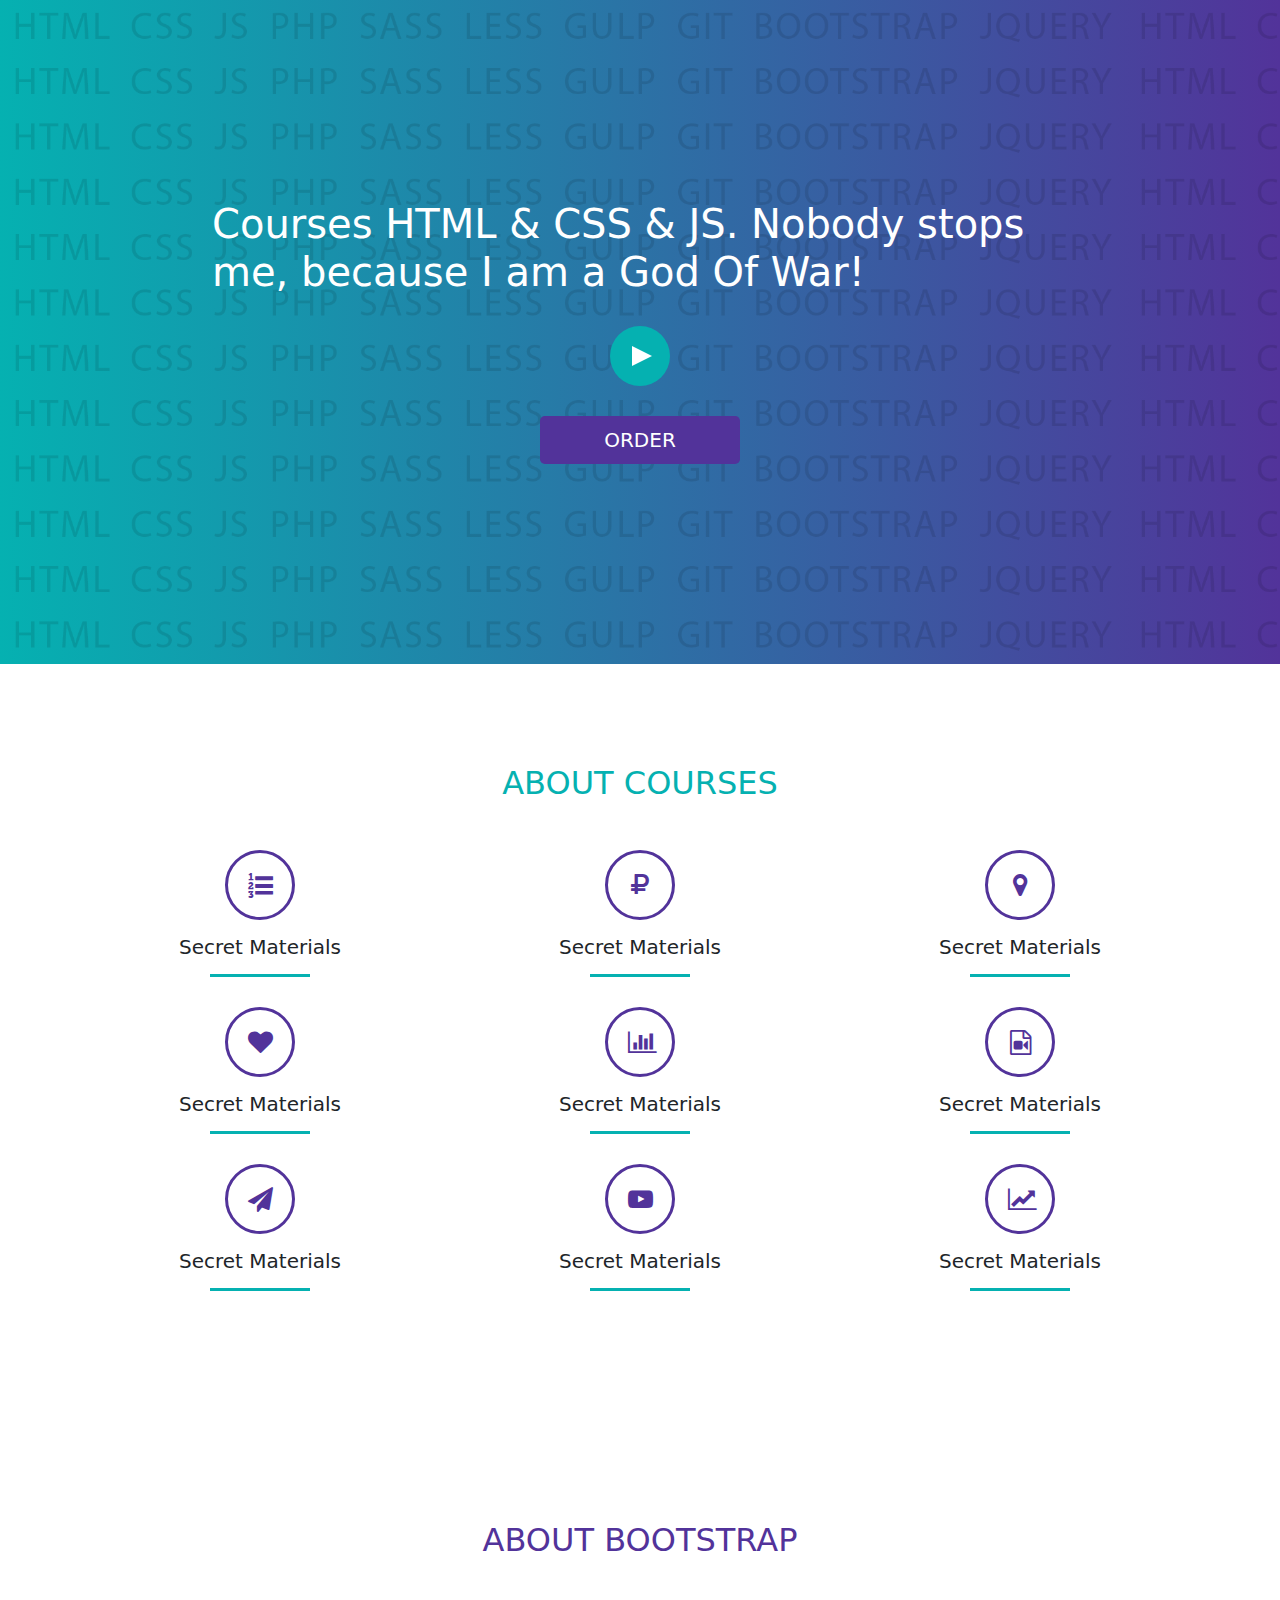
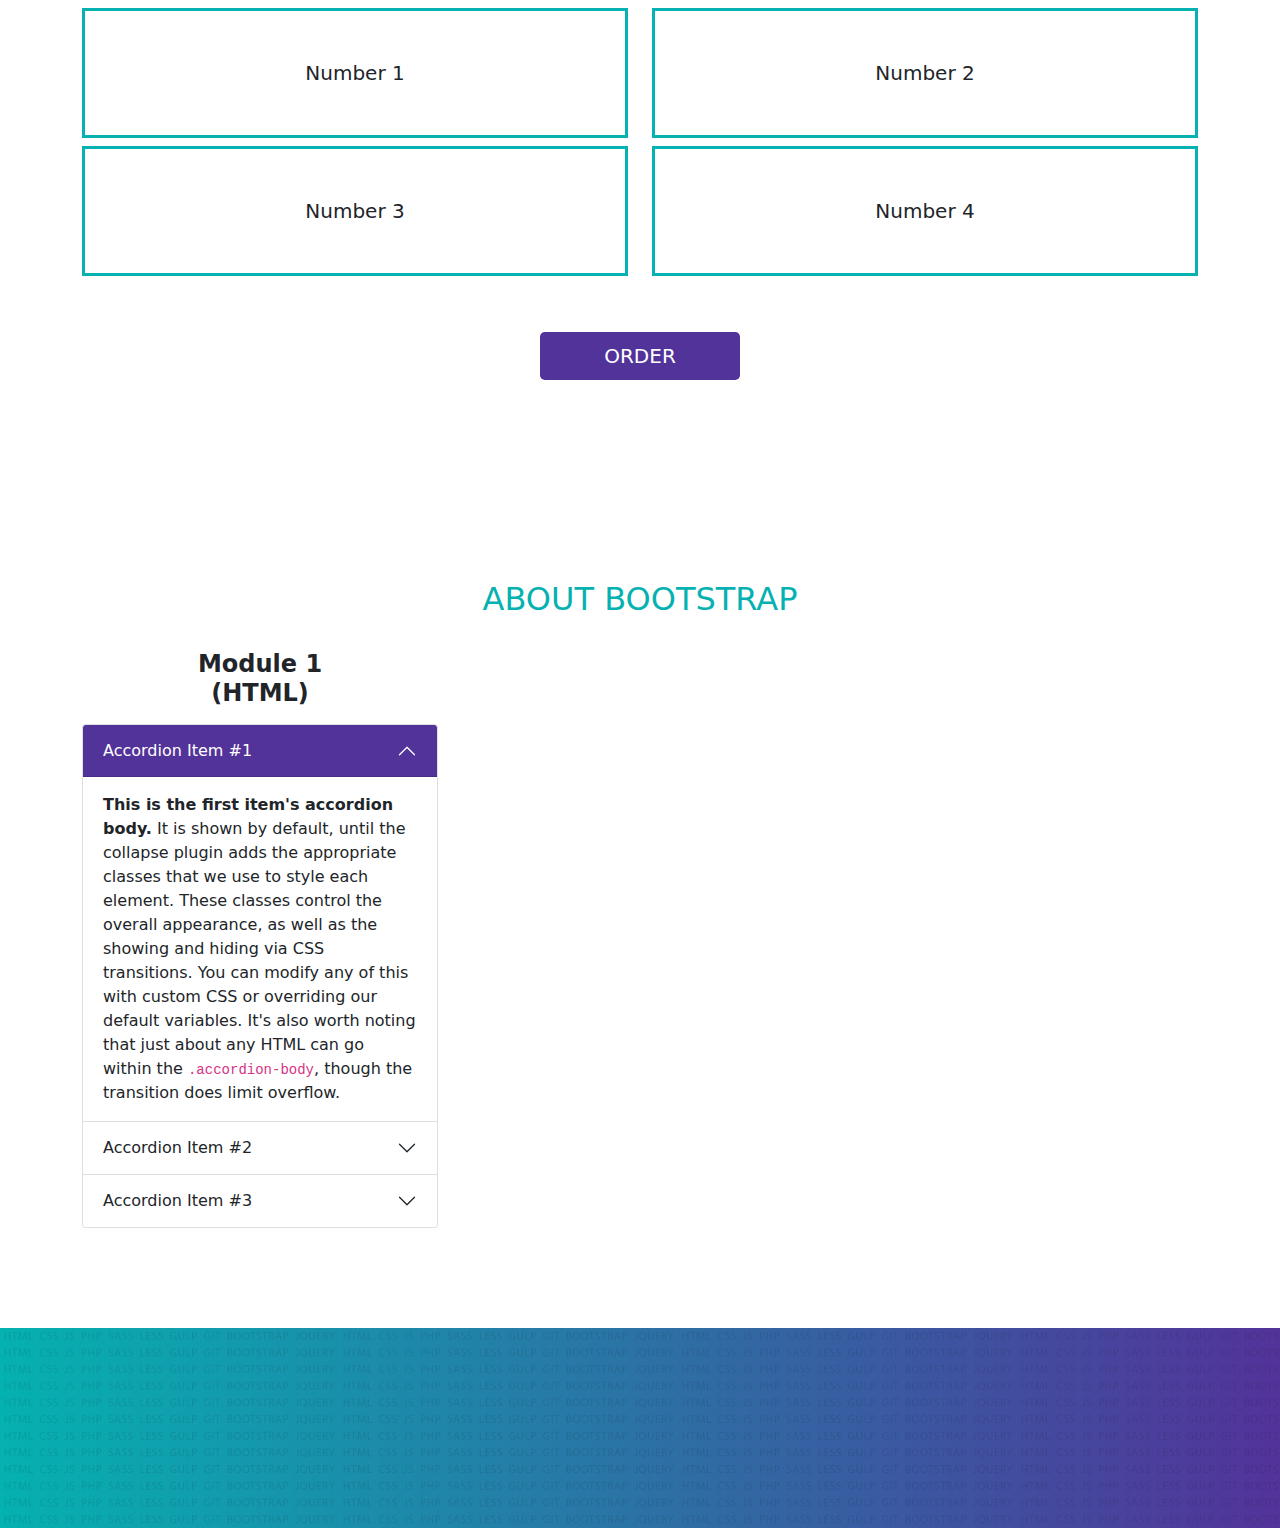
<file: index.html>
<!DOCTYPE html>
<html lang="en">

<head>
    <meta charset="UTF-8">
    <meta name="viewport" content="width=device-width, initial-scale=1.0">
    <link rel="shortcut icon" href="img/favicon.ico" type="image/x-icon">
    <link rel="stylesheet" href="css/bootstrap.min.css">
    <link rel="stylesheet" href="css/fontello.css">
    <link rel="stylesheet" href="css/style.css">
    <title>Document</title>
</head>

<body>
    <header>
        <div class="container">
            <div class="row">
                <div class="col-12">
                    <h1 class="text-cernter text-white">Courses HTML & CSS & JS. Nobody stops me, because I am a God Of
                        War!</h1>
                    <div class="itd-play" data-bs-toggle="modal" data-bs-target="#exampleModal">
                        <div class="itd-triangle"></div>
                    </div>
                    <a href="#footer" class="btn btn-itd btn-lg text-uppercase">Order</a>
                </div>
            </div>
        </div>
    </header>


    <section class="about">
        <div class="container">
            <div class="row">
                <div class="col-12">
                    <h2 class="text-center text-uppercase color1 mb-5">
                        About Courses
                    </h2>
                </div>
            </div>
            <div class="row">
                <div class="col-xl-4 col-md-6 col-sm-12">
                    <div class="itd-circle"><i class="icon-list-numbered"></i></div>
                    <h5 class="text-center">Secret Materials</h5>
                    <div class="line"></div>
                </div>
                <div class="col-xl-4 col-md-6 col-sm-12">
                    <div class="itd-circle"><i class="icon-rouble"></i></div>
                    <h5 class="text-center">Secret Materials</h5>
                    <div class="line"></div>
                </div>
                <div class="col-xl-4 col-md-6 col-sm-12">
                    <div class="itd-circle"><i class="icon-location"></i></div>
                    <h5 class="text-center">Secret Materials</h5>
                    <div class="line"></div>
                </div>
                <div class="col-xl-4 col-md-6 col-sm-12">
                    <div class="itd-circle"><i class="icon-heart"></i></div>
                    <h5 class="text-center">Secret Materials</h5>
                    <div class="line"></div>
                </div>
                <div class="col-xl-4 col-md-6 col-sm-12">
                    <div class="itd-circle"><i class="icon-chart-bar"></i></div>
                    <h5 class="text-center">Secret Materials</h5>
                    <div class="line"></div>
                </div>
                <div class="col-xl-4 col-md-6 col-sm-12">
                    <div class="itd-circle"><i class="icon-file-video"></i></div>
                    <h5 class="text-center">Secret Materials</h5>
                    <div class="line"></div>
                </div>
                <div class="col-xl-4 col-md-6 col-sm-12">
                    <div class="itd-circle"><i class="icon-paper-plane"></i></div>
                    <h5 class="text-center">Secret Materials</h5>
                    <div class="line"></div>
                </div>
                <div class="col-xl-4 col-md-6 col-sm-12">
                    <div class="itd-circle"><i class="icon-youtube-play"></i></div>
                    <h5 class="text-center">Secret Materials</h5>
                    <div class="line"></div>
                </div>
                <div class="col-xl-4 col-md-6 col-sm-12">
                    <div class="itd-circle"><i class="icon-chart-line"></i></div>
                    <h5 class="text-center">Secret Materials</h5>
                    <div class="line"></div>
                </div>
            </div>
        </div>
    </section>


    <section class="forwhom">
        <div class="container">
            <div class="row">
                <div class="col-12">
                    <h2 class="text-center text-uppercase color2 mb-5">About bootstrap</h2>
                </div>
            </div>
            <div class="row mb-5">
                <div class="col-md-6 col-sm-12">
                    <h5 class="text-center">Number 1</h5>
                </div>
                <div class="col-md-6 col-sm-12">
                    <h5 class="text-center">Number 2</h5>
                </div>
                <div class="col-md-6 col-sm-12">
                    <h5 class="text-center">Number 3</h5>
                </div>
                <div class="col-md-6 col-sm-12">
                    <h5 class="text-center">Number 4</h5>
                </div>
            </div>
            <div class="row">
                <div class="col-12">
                    <a href="#footer" class="btn btn-lg text-uppercase btn-itd">Order</a>
                </div>
            </div>
        </div>
    </section>


    <section class="shedule">
        <div class="container">
            <div class="row">
                <div class="col-12">
                    <h2 class="text-center text-uppercase color1 mb-3">About bootstrap</h2>
                </div>
            </div>
            <div class="row">
                <div class="col-md-4 col-sm-12">
                    <h4 class="text-center fw-bold mb-3 mt-3">Module 1<br>(HTML)</h4>
                    <div class="accordion" id="accordionExample">
                        <div class="accordion-item">
                            <h2 class="accordion-header" id="headingOne">
                                <button class="accordion-button" type="button" data-bs-toggle="collapse"
                                    data-bs-target="#collapseOne" aria-expanded="true" aria-controls="collapseOne">
                                    Accordion Item #1
                                </button>
                            </h2>
                            <div id="collapseOne" class="accordion-collapse collapse show" aria-labelledby="headingOne"
                                data-bs-parent="#accordionExample">
                                <div class="accordion-body">
                                    <strong>This is the first item's accordion body.</strong> It is shown by default,
                                    until the collapse plugin adds the appropriate classes that we use to style each
                                    element. These classes control the overall appearance, as well as the showing and
                                    hiding via CSS transitions. You can modify any of this with custom CSS or overriding
                                    our default variables. It's also worth noting that just about any HTML can go within
                                    the <code>.accordion-body</code>, though the transition does limit overflow.
                                </div>
                            </div>
                        </div>
                        <div class="accordion-item">
                            <h2 class="accordion-header" id="headingTwo">
                                <button class="accordion-button collapsed" type="button" data-bs-toggle="collapse"
                                    data-bs-target="#collapseTwo" aria-expanded="false" aria-controls="collapseTwo">
                                    Accordion Item #2
                                </button>
                            </h2>
                            <div id="collapseTwo" class="accordion-collapse collapse" aria-labelledby="headingTwo"
                                data-bs-parent="#accordionExample">
                                <div class="accordion-body">
                                    <strong>This is the second item's accordion body.</strong> It is hidden by default,
                                    until the collapse plugin adds the appropriate classes that we use to style each
                                    element. These classes control the overall appearance, as well as the showing and
                                    hiding via CSS transitions. You can modify any of this with custom CSS or overriding
                                    our default variables. It's also worth noting that just about any HTML can go within
                                    the <code>.accordion-body</code>, though the transition does limit overflow.
                                </div>
                            </div>
                        </div>
                        <div class="accordion-item">
                            <h2 class="accordion-header" id="headingThree">
                                <button class="accordion-button collapsed" type="button" data-bs-toggle="collapse"
                                    data-bs-target="#collapseThree" aria-expanded="false" aria-controls="collapseThree">
                                    Accordion Item #3
                                </button>
                            </h2>
                            <div id="collapseThree" class="accordion-collapse collapse" aria-labelledby="headingThree"
                                data-bs-parent="#accordionExample">
                                <div class="accordion-body">
                                    <strong>This is the third item's accordion body.</strong> It is hidden by default,
                                    until the collapse plugin adds the appropriate classes that we use to style each
                                    element. These classes control the overall appearance, as well as the showing and
                                    hiding via CSS transitions. You can modify any of this with custom CSS or overriding
                                    our default variables. It's also worth noting that just about any HTML can go within
                                    the <code>.accordion-body</code>, though the transition does limit overflow.
                                </div>
                            </div>
                        </div>
                    </div>
                </div>
            </div>
        </div>
    </section>





    <footer id="footer"></footer>

    <div class="modal fade" id="exampleModal" tabindex="-1" aria-labelledby="exampleModalLabel" aria-hidden="true">
        <div class="modal-dialog">
            <div class="modal-content">
                <div class="modal-header">
                    <h5 class="modal-title" id="exampleModalLabel">Modal title</h5>
                    <button type="button" class="btn-close" data-bs-dismiss="modal" aria-label="Close"></button>
                </div>
                <div class="modal-body">
                    <div class='embed-container'><iframe
                            src='https://www.youtube.com/embed/CvMxvb2D8Iw?si=n1xqE2PJWO7oCBvU' frameborder='0'
                            allowfullscreen></iframe></div>
                </div>
            </div>
        </div>
    </div>

    <script src="js/bootstrap.bundle.min.js"></script>
</body>

</html>
</file>
<file: css/fontello.css>
@font-face {
  font-family: 'fontello';
  src: url('../font/fontello.eot?42172333');
  src: url('../font/fontello.eot?42172333#iefix') format('embedded-opentype'),
  url('../font/fontello.woff2?42172333') format('woff2'),
  url('../font/fontello.woff?42172333') format('woff'),
  url('../font/fontello.ttf?42172333') format('truetype'),
  url('../font/fontello.svg?42172333#fontello') format('svg');
  font-weight: normal;
  font-style: normal;
}
/* Chrome hack: SVG is rendered more smooth in Windozze. 100% magic, uncomment if you need it. */
/* Note, that will break hinting! In other OS-es font will be not as sharp as it could be */
/*
@media screen and (-webkit-min-device-pixel-ratio:0) {
  @font-face {
    font-family: 'fontello';
    src: url('../font/fontello.svg?42172333#fontello') format('svg');
  }
}
*/

[class^="icon-"]:before, [class*=" icon-"]:before {
  font-family: "fontello";
  font-style: normal;
  font-weight: normal;
  speak: never;

  display: inline-block;
  text-decoration: inherit;
  width: 1em;
  margin-right: .2em;
  text-align: center;
  /* opacity: .8; */

  /* For safety - reset parent styles, that can break glyph codes*/
  font-variant: normal;
  text-transform: none;

  /* fix buttons height, for twitter bootstrap */
  line-height: 1em;

  /* Animation center compensation - margins should be symmetric */
  /* remove if not needed */
  margin-left: .2em;
  
  /* you can be more comfortable with increased icons size */
  /* font-size: 120%; */
  
  /* Font smoothing. That was taken from TWBS */
  -webkit-font-smoothing: antialiased;
  -moz-osx-font-smoothing: grayscale;
  
  /* Uncomment for 3D effect */
  /* text-shadow: 1px 1px 1px rgba(127, 127, 127, 0.3); */
}

.icon-phone:before { content: '\e800'; } /* '' */
.icon-location:before { content: '\e801'; } /* '' */
.icon-heart:before { content: '\e802'; } /* '' */
.icon-upload-cloud-outline:before { content: '\e803'; } /* '' */
.icon-chart-bar:before { content: '\e804'; } /* '' */
.icon-help:before { content: '\e805'; } /* '' */
.icon-thumbs-up:before { content: '\e806'; } /* '' */
.icon-group:before { content: '\e807'; } /* '' */
.icon-down-open:before { content: '\e808'; } /* '' */
.icon-left-open:before { content: '\e809'; } /* '' */
.icon-right-open:before { content: '\e80a'; } /* '' */
.icon-up-open:before { content: '\e80b'; } /* '' */
.icon-down-dir:before { content: '\e80c'; } /* '' */
.icon-up-dir:before { content: '\e80d'; } /* '' */
.icon-left-dir:before { content: '\e80e'; } /* '' */
.icon-right-dir:before { content: '\e80f'; } /* '' */
.icon-twitter:before { content: '\f099'; } /* '' */
.icon-facebook:before { content: '\f09a'; } /* '' */
.icon-github-circled:before { content: '\f09b'; } /* '' */
.icon-list-numbered:before { content: '\f0cb'; } /* '' */
.icon-mail-alt:before { content: '\f0e0'; } /* '' */
.icon-mobile:before { content: '\f10b'; } /* '' */
.icon-code:before { content: '\f121'; } /* '' */
.icon-rouble:before { content: '\f158'; } /* '' */
.icon-youtube-play:before { content: '\f16a'; } /* '' */
.icon-instagram:before { content: '\f16d'; } /* '' */
.icon-vkontakte:before { content: '\f189'; } /* '' */
.icon-file-video:before { content: '\f1c8'; } /* '' */
.icon-paper-plane:before { content: '\f1d8'; } /* '' */
.icon-chart-line:before { content: '\f201'; } /* '' */
</file>
<file: css/style.css>
:root {
    --color1: #05b1b1;
    --color2: #52339a;
}
header,footer,section {
    padding: 100px 0;
}
header{
    padding: 200px;
}

header,footer {
    background: url(../img/pattern.png), linear-gradient(to right,  var(--color1) 0%, var(--color2) 100%);
    background-size: contain;
}

.itd-play {
    background-color: var(--color1);
    width: 60px;
    height: 60px;
    border-radius: 50%;
    display: flex;
    justify-content: center;
    align-items: center;
    cursor: pointer;
    margin: 30px auto 30px;
    transition: all 0.2s ease;
}

.itd-play:hover {
    background-color: var(--color2);
}

.itd-triangle {
    margin-right: -3px;
    width: 0;
    height: 0;
    border-style: solid;
    border-width: 10px 0 10px 20px;
    border-color: transparent transparent transparent var(--bs-white);
}

.btn-itd {
    display: block;
    max-width: 200px;
    margin: 0 auto;
    padding: 8px 30px;
    color: var(--bs-white);
    background-color: var(--color2);
}

.btn-itd:hover {
    color: var(--bs-white);
    background-color: var(--color1);
}


.embed-container { 
    position: relative; 
    padding-bottom: 56.25%; 
    height: 0; 
    overflow: hidden; 
    max-width: 100%; 
} 

.embed-container iframe, .embed-container object, .embed-container embed { 
    position: absolute; 
    top: 0; 
    left: 0; 
    width: 100%; 
    height: 100%;
}



.about .shedule {
    background-color: #6e6b6b;
}

.about i {
    font-size: 25px;
    color: var(--color2);
}

.itd-circle {
    margin: 0 auto 15px;
    width: 70px;
    height: 70px;
    border: 3px solid var(--color2);
    border-radius: 50%;
    display: flex;
    justify-content: center;
    align-items: center;
}

.line {
    width: 100px;
    height: 3px;
    background-color: var(--color1);
    margin: 15px auto 30px;
}

.forwhom h5 {
    padding: 50px;
    border: 3px solid var(--color1);
}

.color1 {
    color: var(--color1);
}

.color2 {
    color: var(--color2);
}

.bg1 {
    background-color: ver(--color1);
}

.bg2 {
    background-color: ver(--color2);
}

.accordion-button:not(.collapsed) {
    color: var(--bs-white);
    background-color: var(--color2);
}

.accordion-button:not(.collapsed)::after {
    background-image: url("data:image/svg+xml,%3csvg xmlns='http://www.w3.org/2000/svg' viewBox='0 0 16 16' fill='white'%3e%3cpath fill-rule='evenodd' d='M1.646 4.646a.5.5 0 0 1 .708 0L8 10.293l5.646-5.647a.5.5 0 0 1 .708.708l-6 6a.5.5 0 0 1-.708 0l-6-6a.5.5 0 0 1 0-.708z'/%3e%3c/svg%3e");
}
</file>
